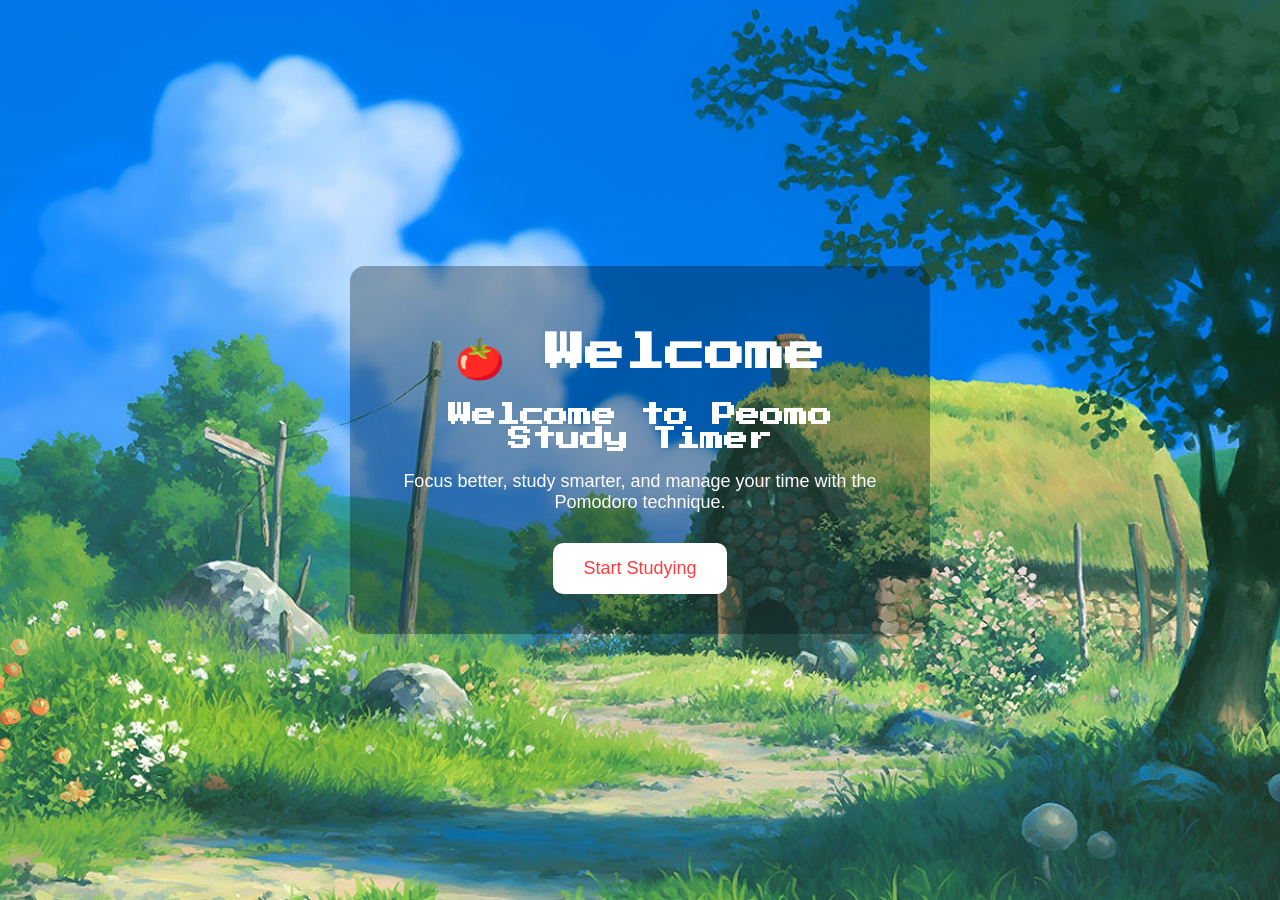
<file: index.html>
<!DOCTYPE html>
<html lang="en">
<head>

<meta charset="UTF-8">
<meta name="viewport" content="width=device-width, initial-scale=1.0">

<title>Peomo Study Timer</title>
<link href="https://fonts.googleapis.com/css2?family=Press+Start+2P&display=swap" rel="stylesheet">
<style>

body{
margin:0;

font-family: 'Press Start 2P',cursive;
min-height:100vh;
display:flex;
justify-content:center;
align-items:center;
background-image:url("welcome.jpg");
background-size:cover;
background-position: center;
background-repeat: no-repeat;
color:white;
text-align:center;
}


.container{
background:rgba(0,0,0,0.3);
padding:40px;
border-radius:15px;
width:90%;
max-width:500px;
}

h1{
font-size:40px;

margin-bottom:10px;
}

p{
font-size:18px;
font-family:Arial;
margin-bottom:30px;
}

button{
padding:15px 30px;
font-size:18px;
border:none;
border-radius:10px;
background:white;
color:#ff3d3d;
cursor:pointer;
}

button:hover{
background:#fdfbfb;
}

@media(max-width:600px){

h1{
font-size:30px;
}

button{
width:100%;
}

}

</style>
</head>

<body>

<div class="container">

<h1>🍅 Welcome</h1>

<h2>Welcome to Peomo Study Timer</h2>

<p>
Focus better, study smarter, and manage your time with the Pomodoro technique.
</p>

<button onclick="startTimer()">
Start Studying
</button>

</div>

<script>

function startTimer(){

window.location.href="timer.html";

}

</script>

</body>
</html>
</file>
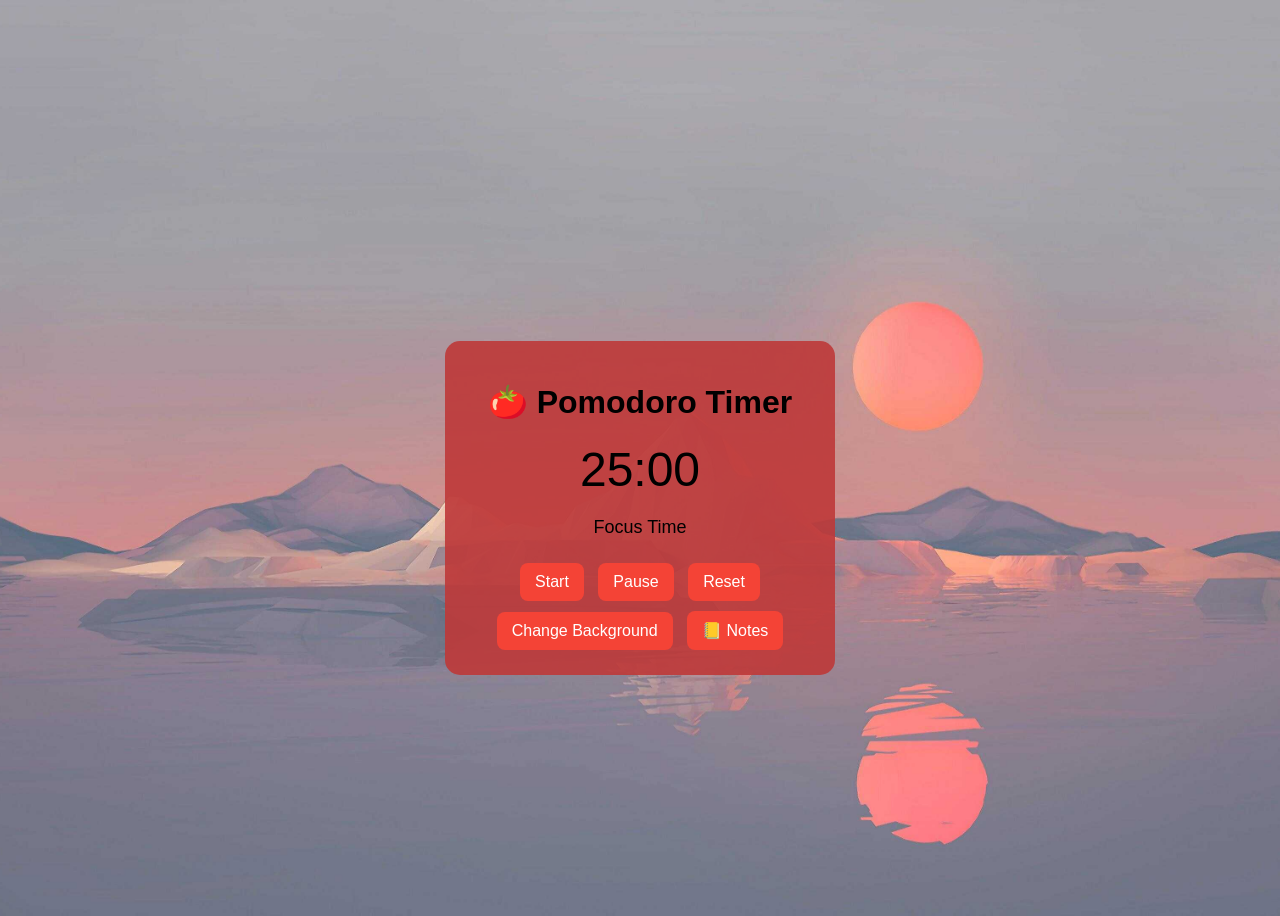
<file: timer.html>
<!DOCTYPE html>
<html lang="en">
<head>
    <meta charset="UTF-8">
    <meta name="viewport" content="width=device-width, initial-scale=1.0">
    <title>Pomodoro Study Timer</title>
    <link rel="stylesheet" href="style.css">
</head>
<body>

<!-- Background Image Input -->
<input type="file" id="bgInput" accept="image/*" hidden>

<div class="main-wrapper">
<div class="container">
    <h1>🍅 Pomodoro Timer</h1>

    <div id="timer">25:00</div>
    <p id="status">Focus Time</p>

    <div class="buttons">
        <button onclick="startTimer()">Start</button>
        <button onclick="pauseTimer()">Pause</button>
        <button onclick="resetTimer()">Reset</button>
    </div>
    <button class="bg-btn" onclick="openBgChooser()">Change Background</button>


    <!-- Toggle Notes Button -->
    <button class="notes-toggle" onclick="toggleNotes()">📒 Notes</button>

    <!-- Notes Section (Hidden by Default) -->
    
</div>
<!-- Notes Section (Hidden by Default) -->
<div id="notesSection" class="notes-section" style="display:none;">
    <input type="file" id="noteFile" accept=".txt,.pdf,image/*">
    <textarea id="noteText" placeholder="Write your notes here..."></textarea>
    <iframe id="filePreview"></iframe>
</div>

</div>
    </div>
    <div id="notification" class="notification"></div>

<audio id="alertSound">
<source src="https://actions.google.com/sounds/v1/alarms/alarm_clock.ogg" type="audio/ogg">
</audio>


<script src="script.js"></script>
</body>
</html>
</file>
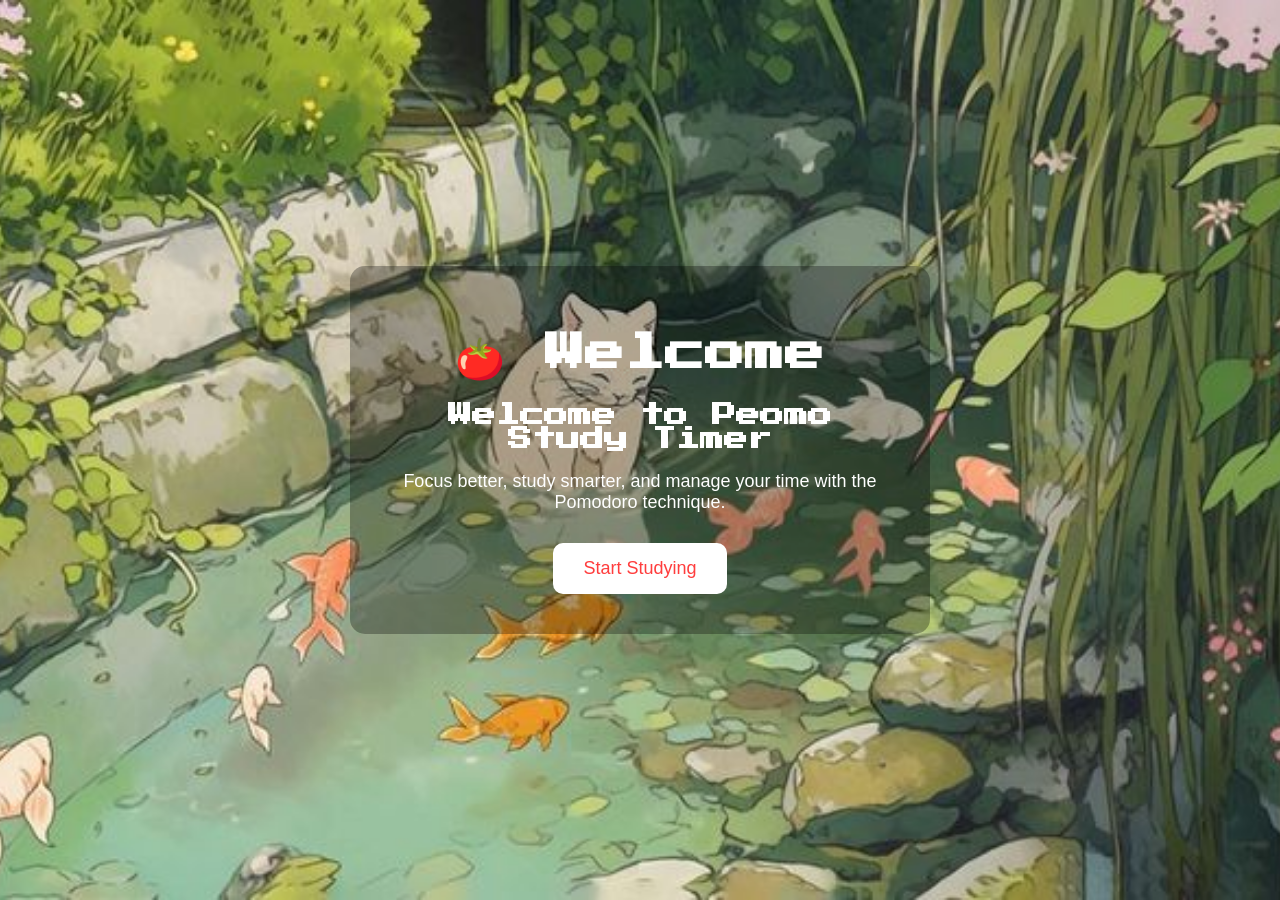
<file: welcome.html>
<!DOCTYPE html>
<html lang="en">
<head>

<meta charset="UTF-8">
<meta name="viewport" content="width=device-width, initial-scale=1.0">

<title>Peomo Study Timer</title>
<link href="https://fonts.googleapis.com/css2?family=Press+Start+2P&display=swap" rel="stylesheet">
<style>

body{
margin:0;

font-family: 'Press Start 2P',cursive;
min-height:100vh;
display:flex;
justify-content:center;
align-items:center;
background-image:url("welcome.jpeg");
background-size:cover;
background-position: center;
background-repeat: no-repeat;
color:white;
text-align:center;
}


.container{
background:rgba(0,0,0,0.3);
padding:40px;
border-radius:15px;
width:90%;
max-width:500px;
}

h1{
font-size:40px;

margin-bottom:10px;
}

p{
font-size:18px;
font-family:Arial;
margin-bottom:30px;
}

button{
padding:15px 30px;
font-size:18px;
border:none;
border-radius:10px;
background:white;
color:#ff3d3d;
cursor:pointer;
}

button:hover{
background:#fdfbfb;
}

@media(max-width:600px){

h1{
font-size:30px;
}

button{
width:100%;
}

}

</style>
</head>

<body>

<div class="container">

<h1>🍅 Welcome</h1>

<h2>Welcome to Peomo Study Timer</h2>

<p>
Focus better, study smarter, and manage your time with the Pomodoro technique.
</p>

<button onclick="startTimer()">
Start Studying
</button>

</div>

<script>

function startTimer(){

window.location.href="index.html";

}

</script>

</body>
</html>
</file>
<file: style.css>
body {
    font-family: Arial, sans-serif;
    background-size: cover;
    background-image: url("rifa.jpg");
    background-position: center;
    display: flex;
    justify-content: center;
    align-items: center;
    height: 100vh;
    flex-direction: column;
    transition: background 0.5s ease;
}
.main-wrapper{ 
    display:flex;
    align-items:flex-start;
    gap:20px;
}
.container {
    background: rgba(190, 57, 57, 0.9);
    padding: 20px;
    margin-top: 100px;
    border-radius: 15px;
    text-align: center;
    width: 350px;
}

#timer {
    font-size: 48px;
    margin: 20px 0;
}

#status {
    font-size: 18px;
    margin-bottom: 20px;
}

.buttons button,
.bg-btn,
.notes-toggle {
    padding: 10px 15px;
    margin: 5px;
    font-size: 16px;
    cursor: pointer;
    border: none;
    border-radius: 8px;
    background: #f44336;
    color: white;
}

.buttons button:hover,
.bg-btn:hover,
.notes-toggle:hover {
    background: #d32f2f;
}

/* Notes Section */
.notes-side {
    display: none;
   width:300px;
}

.notes-section textarea {
    width: 100%;
    height: auto;
    margin-top: 10px;
}

.notes-section iframe {
    width: 100%;
    height: 500px;
    margin-top: 10px;
}.notes-page {
    position: fixed;
    top: 0;
    left: 100%;
    width: 100%;
    height: 100%;
    background: #f4f6f9;
    transition: 0.5s ease;
    display: flex;
    flex-direction: column;
    z-index: 1000;
}

.notes-page.active {
    left: 0;
}

.notes-header {
    padding: 20px;
    background: #222;
    color: white;
    display: flex;
    justify-content: space-between;
    align-items: center;
}

.notes-content {
    flex: 1;
    display: flex;
}

.pdf-side {
    width: 100%;
    padding: 15px;
    background: #ddd;
    display: flex;
    flex-direction: column;
}

#pdfViewer {
    flex: 1;
    border: none;
    margin-top: 10px;
}

.notes-side {
    width: 50%;
    padding: 20px;
}

textarea {
    width: 100%;
    height: 100%;
    border-radius: 10px;
    padding: 15px;
    font-size: 16px;
}
.notification{
    position:fixed;
    top:20px;
    right:20px;
    background:#222;
    color:white;
    padding:15px 25px;
    border-radius:10px;
    font-size:16px;
    display:none;
    z-index:2000;
}
</file>
